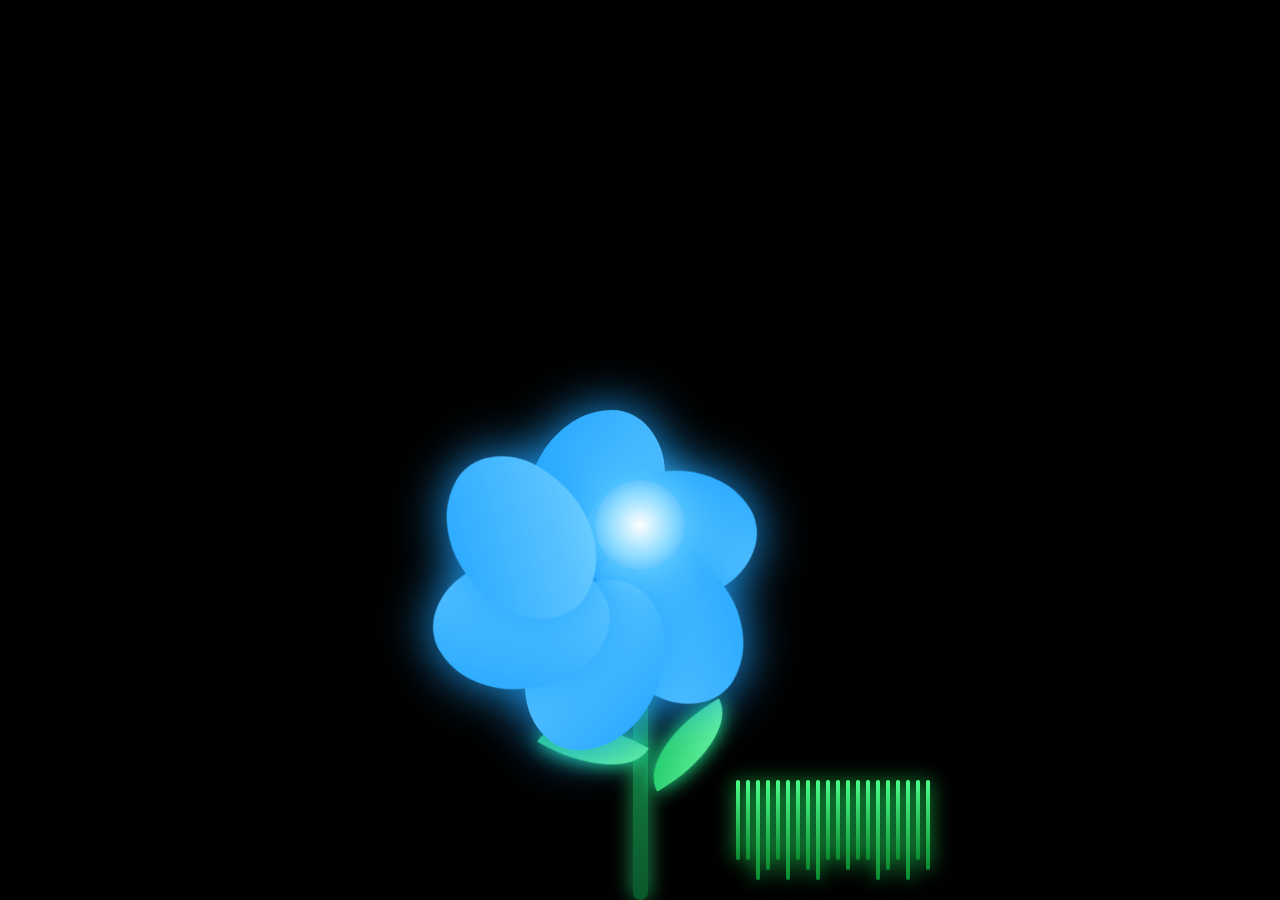
<file: index.html/12 madefacka.html>
<!DOCTYPE html>
<html lang="en">
    
<head>
<meta charset="UTF-8">
<title>Flor Azul HD Completa</title>
<style>

    body {
        margin: 0;
        background: #000;
        height: 100vh;
        display: flex;
        justify-content: center;
        align-items: flex-end;
        overflow: hidden;
    }

    /* Animación general */
    @keyframes sway {
        0% { transform: rotate(-2deg); }
        100% { transform: rotate(2deg); }
    }

    @keyframes float {
        0% { transform: translateY(0); }
        100% { transform: translateY(-10px); }
    }

    /* Contenedor principal */
    .flower-container {
        position: relative;
        animation: sway 3s ease-in-out infinite alternate;
    }

    /* =======================
       🌿  CÉSPED DETALLADO
       =======================*/
    .grass {
        position: absolute;
        bottom: 0;
        width: 400px;
        height: 120px;
        display: flex;
        justify-content: center;
        gap: 6px;
        filter: drop-shadow(0 0 10px #21ff66);
    }

    .blade {
        width: 4px;
        height: 80px;
        background: linear-gradient(to top, #0a8a2f, #4cff8a);
        border-radius: 20px;
        animation: sway 2s infinite ease-in-out alternate;
        transform-origin: bottom;
    }

    .blade:nth-child(3n) {
        height: 100px;
    }

    .blade:nth-child(4n) {
        height: 90px;
    }

    /* =======================
       🌱  TALLO
       =======================*/
    .stem {
        width: 15px;
        height: 300px;
        background: linear-gradient(to top, #0a572a, #1fa45a);
        margin: 0 auto;
        border-radius: 20px;
        position: relative;
        filter: drop-shadow(0 0 10px #1fa45a);
    }

    /* =======================
       🍃  HOJAS
       =======================*/
    .leaf {
        position: absolute;
        width: 100px;
        height: 50px;
        background: linear-gradient(135deg, #0bbf58, #7effb1);
        border-radius: 100% 0;
        top: 120px;
        filter: drop-shadow(0 0 10px #25ff9e);
        animation: sway 2.5s infinite alternate;
    }

    .leaf.left {
        left: -90px;
        transform: rotate(30deg);
    }

    .leaf.right {
        right: -90px;
        transform: rotate(-30deg);
        animation-delay: 1s;
    }

    /* =======================
       🌸  FLOR
       =======================*/
    .flower {
        position: absolute;
        bottom: 260px;
        left: 50%;
        transform: translateX(-50%);
        width: 230px;
        height: 230px;
        animation: float 3s infinite alternate ease-in-out;
    }

    .petal {
        position: absolute;
        width: 140px;
        height: 170px;
        background: linear-gradient(135deg, #1fa4ff, #74d0ff);
        border-radius: 100% 60% 100% 60%;
        filter: drop-shadow(0 0 25px #1fa4ff);
        transform-origin: bottom center;
    }

    .petal:nth-child(1) { transform: rotate(0deg); }
    .petal:nth-child(2) { transform: rotate(60deg); }
    .petal:nth-child(3) { transform: rotate(120deg); }
    .petal:nth-child(4) { transform: rotate(180deg); }
    .petal:nth-child(5) { transform: rotate(240deg); }
    .petal:nth-child(6) { transform: rotate(300deg); }

    .center {
        width: 90px;
        height: 90px;
        background: radial-gradient(circle, #ffffff 0%, #8edcff 50%, #1fa4ff 100%);
        border-radius: 50%;
        position: absolute;
        left: 50%;
        top: 50%;
        transform: translate(-50%, -50%);
        box-shadow: 0 0 40px #71d9ff;
    }

</style>
</head>

<body>

    <div class="flower-container">

        <!-- 🌿 Césped -->
        <div class="grass">
            <!-- Mucho césped detallado -->
            <div class="blade"></div><div class="blade"></div><div class="blade"></div><div class="blade"></div>
            <div class="blade"></div><div class="blade"></div><div class="blade"></div><div class="blade"></div>
            <div class="blade"></div><div class="blade"></div><div class="blade"></div><div class="blade"></div>
            <div class="blade"></div><div class="blade"></div><div class="blade"></div><div class="blade"></div>
            <div class="blade"></div><div class="blade"></div><div class="blade"></div><div class="blade"></div>
        </div>

        <!-- 🍃 Hojas -->
        <div class="stem"></div>
        <div class="leaf left"></div>
        <div class="leaf right"></div>

        <!-- 🌸 Flor azul -->
        <div class="flower">
            <div class="petal"></div>
            <div class="petal"></div>
            <div class="petal"></div>
            <div class="petal"></div>
            <div class="petal"></div>
            <div class="petal"></div>
            <div class="center"></div>
        </div>
    </div>

</body>
</html>
</file>
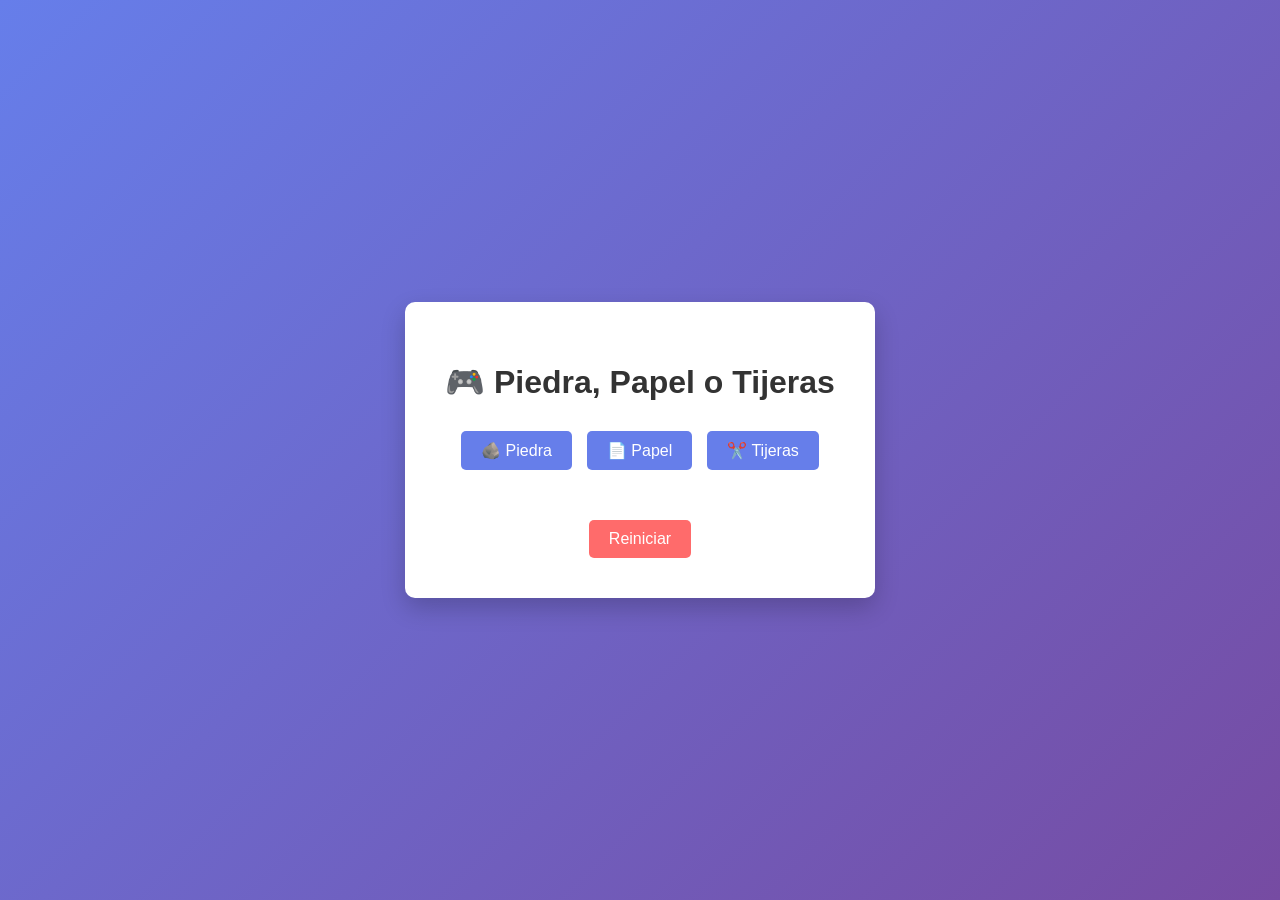
<file: index.html/a.html>
<!DOCTYPE html>
<html lang="es">
<head>
  <meta charset="UTF-8">
  <meta name="viewport" content="width=device-width, initial-scale=1.0">
  <title>Piedra, Papel o Tijeras</title>
  <style>
    body {
      font-family: Arial, sans-serif;
      display: flex;
      justify-content: center;
      align-items: center;
      min-height: 100vh;
      margin: 0;
      background: linear-gradient(135deg, #667eea 0%, #764ba2 100%);
    }
    
    .container {
      background: white;
      padding: 40px;
      border-radius: 10px;
      box-shadow: 0 10px 25px rgba(0, 0, 0, 0.2);
      text-align: center;
    }
    
    h1 {
      color: #333;
      margin-bottom: 30px;
    }
    
    .opciones {
      display: flex;
      gap: 15px;
      justify-content: center;
      margin-bottom: 30px;
    }
    
    button {
      padding: 10px 20px;
      font-size: 16px;
      cursor: pointer;
      border: none;
      border-radius: 5px;
      background-color: #667eea;
      color: white;
      transition: background-color 0.3s;
    }
    
    button:hover {
      background-color: #764ba2;
    }
    
    .resultado {
      margin-top: 30px;
      font-size: 18px;
    }
    
    .puntuacion {
      margin-top: 20px;
      font-size: 16px;
      color: #666;
    }
  </style>
</head>
<body>
  <div class="container">
    <h1>🎮 Piedra, Papel o Tijeras</h1>
    
    <div class="opciones">
      <button onclick="jugar('piedra')">🪨 Piedra</button>
      <button onclick="jugar('papel')">📄 Papel</button>
      <button onclick="jugar('tijeras')">✂️ Tijeras</button>
    </div>
    
    <div class="resultado" id="resultado"></div>
    <div class="puntuacion" id="puntuacion"></div>
    <button onclick="reiniciar()" style="margin-top: 20px; background-color: #ff6b6b;">Reiniciar</button>
  </div>

  <script>
    let puntos = { jugador: 0, computadora: 0 };
    const opciones = ['piedra', 'papel', 'tijeras'];

    function obtenerOpcionComputadora() {
      return opciones[Math.floor(Math.random() * opciones.length)];
    }

    function determinarGanador(jugador, computadora) {
      if (jugador === computadora) return 'Empate';
      
      if (
        (jugador === 'piedra' && computadora === 'tijeras') ||
        (jugador === 'papel' && computadora === 'piedra') ||
        (jugador === 'tijeras' && computadora === 'papel')
      ) {
        return 'Ganaste';
      }
      
      return 'Perdiste';
    }

    function jugar(opcionJugador) {
      const opcionComputadora = obtenerOpcionComputadora();
      const resultado = determinarGanador(opcionJugador, opcionComputadora);
      
      if (resultado === 'Ganaste') puntos.jugador++;
      if (resultado === 'Perdiste') puntos.computadora++;
      
      document.getElementById('resultado').innerHTML = `
        <strong>Tu opción:</strong> ${opcionJugador} <br>
        <strong>Computadora:</strong> ${opcionComputadora} <br>
        <h2>${resultado}</h2>
      `;
      
      mostrarPuntuacion();
    }

    function mostrarPuntuacion() {
      document.getElementById('puntuacion').innerHTML = `
        Puntuación: Tú ${puntos.jugador} - Computadora ${puntos.computadora}
      `;
    }

    function reiniciar() {
      puntos = { jugador: 0, computadora: 0 };
      document.getElementById('resultado').innerHTML = '';
      document.getElementById('puntuacion').innerHTML = '';
    }
  </script>
</body>
</html>
</file>
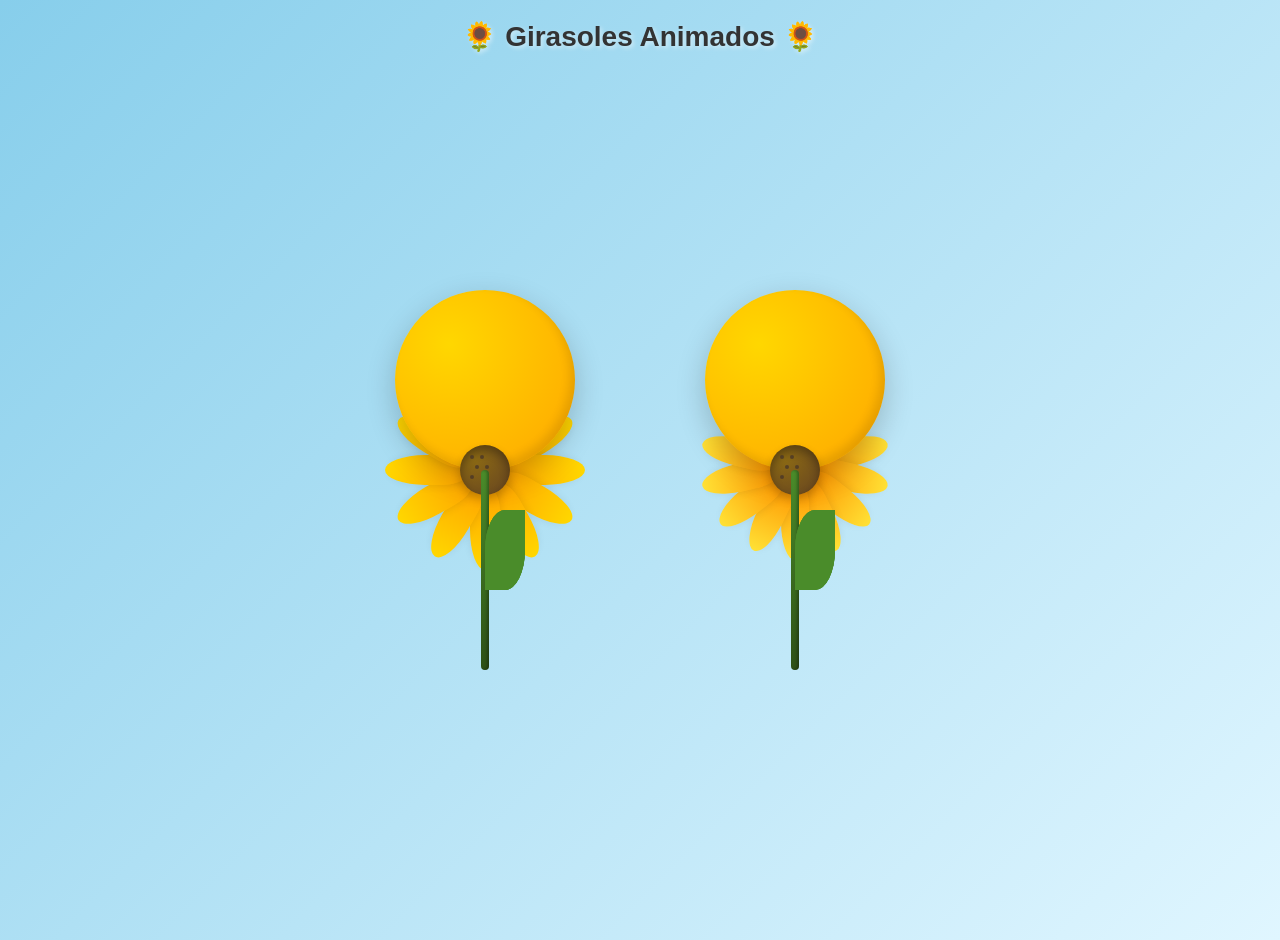
<file: index.html/animation.html>
<!DOCTYPE html>
<html lang="es">
<head>
    <meta charset="UTF-8">
    <meta name="viewport" content="width=device-width, initial-scale=1.0">
    <title>Girasoles Animados</title>
    <style>
        body {
            margin: 0;
            padding: 20px;
            background: linear-gradient(135deg, #87CEEB 0%, #E0F6FF 100%);
            min-height: 100vh;
            display: flex;
            justify-content: center;
            align-items: center;
            font-family: Arial, sans-serif;
        }

        .container {
            display: flex;
            gap: 60px;
            flex-wrap: wrap;
            justify-content: center;
            align-items: flex-end;
        }

        .girasol {
            position: relative;
            width: 250px;
            height: 400px;
        }

        /* TALLO */
        .tallo {
            position: absolute;
            bottom: 0;
            left: 50%;
            transform: translateX(-50%);
            width: 8px;
            height: 200px;
            background: linear-gradient(to top, #2d5016, #4a8c2a);
            border-radius: 10px;
            box-shadow: inset -2px 0 3px rgba(0, 0, 0, 0.3);
        }

        /* HOJAS */
        .hoja {
            position: absolute;
            bottom: 80px;
            left: 50%;
            width: 40px;
            height: 80px;
            background: #4a8c2a;
            border-radius: 50% 0;
            transform-origin: bottom center;
            animation: moveHoja 3s ease-in-out infinite;
        }

        .hoja:nth-child(2) {
            left: 30%;
            animation-delay: 0.2s;
            transform: rotate(-45deg);
        }

        .hoja:nth-child(3) {
            left: 70%;
            animation-delay: 0.4s;
            transform: rotate(45deg);
        }

        @keyframes moveHoja {
            0%, 100% { transform: translateY(0); }
            50% { transform: translateY(-10px); }
        }

        /* CABEZA DEL GIRASOL */
        .cabeza {
            position: absolute;
            top: 20px;
            left: 50%;
            transform: translateX(-50%);
            width: 180px;
            height: 180px;
            border-radius: 50%;
            background: radial-gradient(circle at 30% 30%, #FFD700, #FFA500);
            box-shadow: 0 10px 30px rgba(0, 0, 0, 0.2), inset -5px -5px 10px rgba(0, 0, 0, 0.1);
            animation: girar 20s linear infinite;
        }

        @keyframes girar {
            from { transform: translateX(-50%) rotate(0deg); }
            to { transform: translateX(-50%) rotate(360deg); }
        }

        /* PÉTALOS - 12 pétalos */
        .petalos {
            position: absolute;
            top: 50%;
            left: 50%;
            width: 200px;
            height: 200px;
            transform: translate(-50%, -50%);
        }

        .petalos.doce .petal {
            position: absolute;
            width: 30px;
            height: 80px;
            background: linear-gradient(to bottom, #FFD700, #FFA500);
            border-radius: 50% 50% 30% 30%;
            left: 50%;
            top: 0;
            transform-origin: 50% 100px;
            margin-left: -15px;
            box-shadow: 0 5px 10px rgba(0, 0, 0, 0.1);
            animation: vibrar 1.5s ease-in-out infinite;
        }

        .petalos.doce .petal:nth-child(1) { transform: rotate(0deg); animation-delay: 0s; }
        .petalos.doce .petal:nth-child(2) { transform: rotate(30deg); animation-delay: 0.1s; }
        .petalos.doce .petal:nth-child(3) { transform: rotate(60deg); animation-delay: 0.2s; }
        .petalos.doce .petal:nth-child(4) { transform: rotate(90deg); animation-delay: 0.3s; }
        .petalos.doce .petal:nth-child(5) { transform: rotate(120deg); animation-delay: 0.4s; }
        .petalos.doce .petal:nth-child(6) { transform: rotate(150deg); animation-delay: 0.5s; }
        .petalos.doce .petal:nth-child(7) { transform: rotate(180deg); animation-delay: 0.6s; }
        .petalos.doce .petal:nth-child(8) { transform: rotate(210deg); animation-delay: 0.7s; }
        .petalos.doce .petal:nth-child(9) { transform: rotate(240deg); animation-delay: 0.8s; }
        .petalos.doce .petal:nth-child(10) { transform: rotate(270deg); animation-delay: 0.9s; }
        .petalos.doce .petal:nth-child(11) { transform: rotate(300deg); animation-delay: 1s; }
        .petalos.doce .petal:nth-child(12) { transform: rotate(330deg); animation-delay: 1.1s; }

        /* PÉTALOS - 14 pétalos */
        .petalos.catorce .petal {
            position: absolute;
            width: 28px;
            height: 75px;
            background: linear-gradient(to bottom, #FFE135, #FF9500);
            border-radius: 50% 50% 30% 30%;
            left: 50%;
            top: 0;
            transform-origin: 50% 95px;
            margin-left: -14px;
            box-shadow: 0 5px 10px rgba(0, 0, 0, 0.1);
            animation: ondular 2s ease-in-out infinite;
        }

        .petalos.catorce .petal:nth-child(1) { transform: rotate(0deg); animation-delay: 0s; }
        .petalos.catorce .petal:nth-child(2) { transform: rotate(25.7deg); animation-delay: 0.1s; }
        .petalos.catorce .petal:nth-child(3) { transform: rotate(51.4deg); animation-delay: 0.2s; }
        .petalos.catorce .petal:nth-child(4) { transform: rotate(77.1deg); animation-delay: 0.3s; }
        .petalos.catorce .petal:nth-child(5) { transform: rotate(102.8deg); animation-delay: 0.4s; }
        .petalos.catorce .petal:nth-child(6) { transform: rotate(128.5deg); animation-delay: 0.5s; }
        .petalos.catorce .petal:nth-child(7) { transform: rotate(154.2deg); animation-delay: 0.6s; }
        .petalos.catorce .petal:nth-child(8) { transform: rotate(180deg); animation-delay: 0.7s; }
        .petalos.catorce .petal:nth-child(9) { transform: rotate(205.8deg); animation-delay: 0.8s; }
        .petalos.catorce .petal:nth-child(10) { transform: rotate(231.5deg); animation-delay: 0.9s; }
        .petalos.catorce .petal:nth-child(11) { transform: rotate(257.2deg); animation-delay: 1s; }
        .petalos.catorce .petal:nth-child(12) { transform: rotate(282.9deg); animation-delay: 1.1s; }
        .petalos.catorce .petal:nth-child(13) { transform: rotate(308.6deg); animation-delay: 1.2s; }
        .petalos.catorce .petal:nth-child(14) { transform: rotate(334.3deg); animation-delay: 1.3s; }

        @keyframes vibrar {
            0%, 100% { transform: scaleY(1); }
            50% { transform: scaleY(1.1); }
        }

        @keyframes ondular {
            0%, 100% { transform: scaleY(1) rotate(var(--angle)); }
            50% { transform: scaleY(1.15) rotate(var(--angle)); }
        }

        /* CENTRO DEL GIRASOL */
        .centro {
            position: absolute;
            top: 50%;
            left: 50%;
            width: 50px;
            height: 50px;
            background: radial-gradient(circle at 30% 30%, #8B6914, #654321);
            border-radius: 50%;
            transform: translate(-50%, -50%);
            box-shadow: inset 0 5px 10px rgba(0, 0, 0, 0.3), 0 5px 10px rgba(0, 0, 0, 0.2);
            animation: latir 2s ease-in-out infinite;
        }

        @keyframes latir {
            0%, 100% { transform: translate(-50%, -50%) scale(1); }
            50% { transform: translate(-50%, -50%) scale(1.1); }
        }

        /* Semillas del centro */
        .semilla {
            position: absolute;
            width: 4px;
            height: 4px;
            background: #4a3728;
            border-radius: 50%;
            opacity: 0.8;
        }

        h1 {
            position: absolute;
            top: 20px;
            left: 50%;
            transform: translateX(-50%);
            color: #333;
            text-shadow: 2px 2px 4px rgba(255, 255, 255, 0.5);
            font-size: 28px;
            margin: 0;
        }
    </style>
</head>
<body>
    <h1>🌻 Girasoles Animados 🌻</h1>

    <div class="container">
        <!-- GIRASOL 1 - 12 pétalos -->
        <div class="girasol">
            <div class="petalos doce">
                <div class="petal"></div>
                <div class="petal"></div>
                <div class="petal"></div>
                <div class="petal"></div>
                <div class="petal"></div>
                <div class="petal"></div>
                <div class="petal"></div>
                <div class="petal"></div>
                <div class="petal"></div>
                <div class="petal"></div>
                <div class="petal"></div>
                <div class="petal"></div>
            </div>
            <div class="cabeza"></div>
            <div class="centro">
                <div class="semilla" style="top: 10px; left: 10px;"></div>
                <div class="semilla" style="top: 10px; left: 20px;"></div>
                <div class="semilla" style="top: 20px; left: 15px;"></div>
                <div class="semilla" style="top: 20px; left: 25px;"></div>
                <div class="semilla" style="top: 30px; left: 10px;"></div>
                <div class="semilla" style="top: 30px; left: 25px;"></div>
            </div>
            <div class="tallo"></div>
            <div class="hoja"></div>
            <div class="hoja"></div>
            <div class="hoja"></div>
        </div>

        <!-- GIRASOL 2 - 14 pétalos -->
        <div class="girasol">
            <div class="petalos catorce">
                <div class="petal"></div>
                <div class="petal"></div>
                <div class="petal"></div>
                <div class="petal"></div>
                <div class="petal"></div>
                <div class="petal"></div>
                <div class="petal"></div>
                <div class="petal"></div>
                <div class="petal"></div>
                <div class="petal"></div>
                <div class="petal"></div>
                <div class="petal"></div>
                <div class="petal"></div>
                <div class="petal"></div>
            </div>
            <div class="cabeza"></div>
            <div class="centro">
                <div class="semilla" style="top: 10px; left: 10px;"></div>
                <div class="semilla" style="top: 10px; left: 20px;"></div>
                <div class="semilla" style="top: 20px; left: 15px;"></div>
                <div class="semilla" style="top: 20px; left: 25px;"></div>
                <div class="semilla" style="top: 30px; left: 10px;"></div>
                <div class="semilla" style="top: 30px; left: 25px;"></div>
            </div>
            <div class="tallo"></div>
            <div class="hoja"></div>
            <div class="hoja"></div>
            <div class="hoja"></div>
        </div>
    </div>
</body>
</html>
</file>
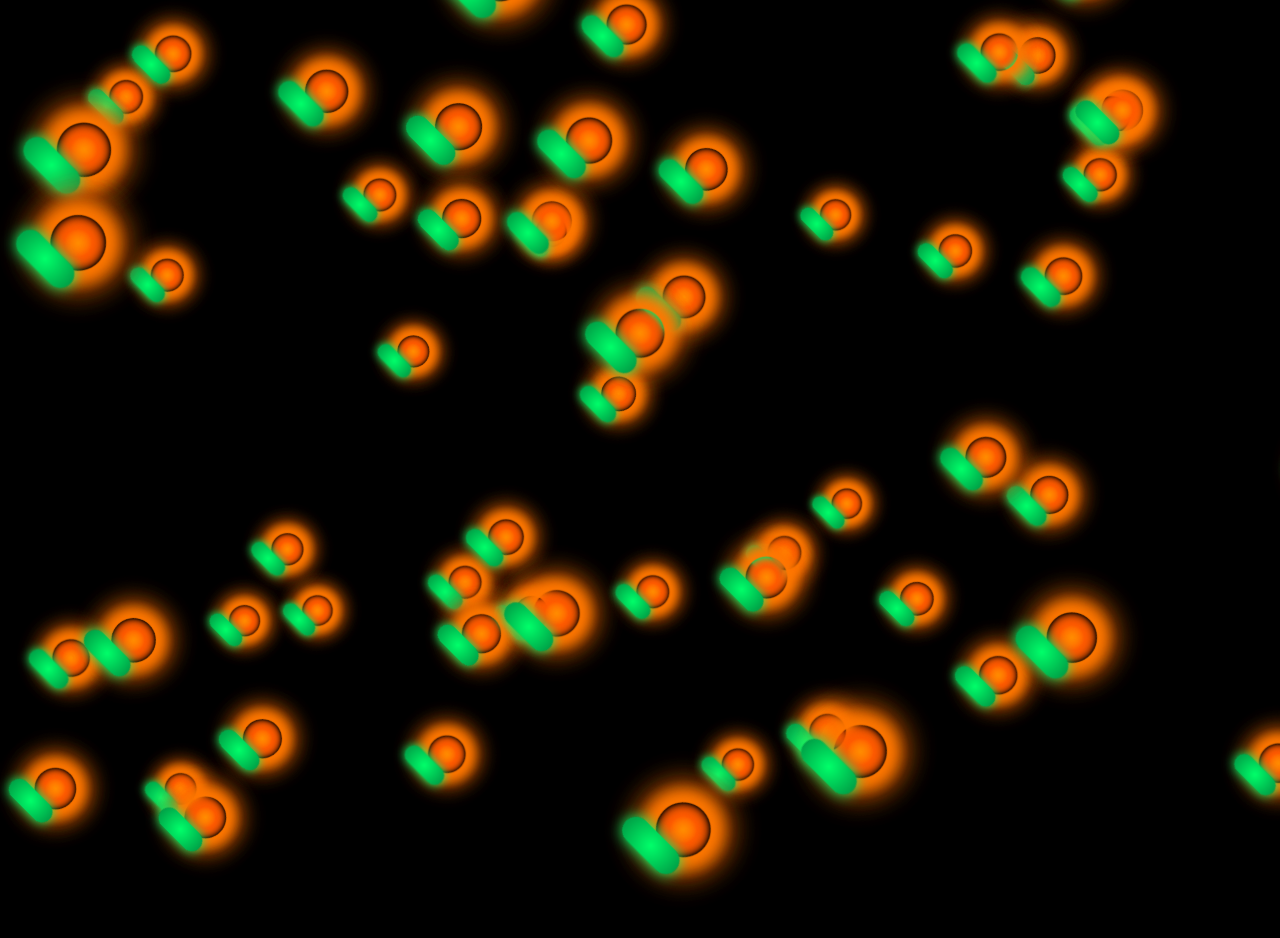
<file: index.html/flores.html>
<!DOCTYPE html>
<html lang="es">
<head>
<meta charset="UTF-8">
<title>Flores Neón 3D</title>
<style>
    *{
        margin:0;
        padding:0;
        box-sizing:border-box;
    }
    body{
        background:#000;
        overflow:hidden;
        height:100vh;
        width:100vw;
        perspective:1000px;
        font-family:Arial, sans-serif;
    }

    /* CONTENEDOR 3D */
    .scene {
        position: absolute;
        width: 100%;
        height: 100%;
        transform-style: preserve-3d;
        animation: rotateScene 25s linear infinite;
    }

    @keyframes rotateScene {
        0% { transform: rotateY(0deg); }
        100% { transform: rotateY(360deg); }
    }

    /* FLORES */
    .flower {
        position:absolute;
        width:40px;
        height:40px;
        transform-style:preserve-3d;
        animation: float 6s ease-in-out infinite;
    }

    @keyframes float {
        0% { transform: translateY(0px); }
        50% { transform: translateY(-40px); }
        100% { transform: translateY(0px); }
    }

    /* PÉTALOS NEÓN */
    .petal {
        position:absolute;
        width:100%;
        height:100%;
        border-radius:50%;
        background: radial-gradient(circle, rgba(255,140,0,1), rgba(255,90,0,0.6), transparent 70%);
        box-shadow:0 0 15px rgba(255,120,0,0.9), 0 0 30px rgba(255,120,0,0.9);
        transform-origin:center;
    }

    /* Hojas verdes 3D */
    .leaf {
        position:absolute;
        width:50px;
        height:20px;
        background: radial-gradient(circle, #00ff6a, #009944);
        border-radius:20px;
        box-shadow:0 0 10px #00ff6a;
        transform: rotateZ(45deg) translate(-5px, 35px);
    }

</style>
</head>
<body>

<div class="scene" id="scene"></div>

<script>
    const scene = document.getElementById("scene");

    // CREAR FLORES
    for(let i=0; i<60; i++){
        const flower = document.createElement("div");
        flower.className = "flower";

        // POSICIÓN ALEATORIA 3D
        flower.style.left = Math.random()*100 + "vw";
        flower.style.top = Math.random()*100 + "vh";
        flower.style.transform = `translateZ(${(Math.random()*600)-300}px)`;

        // CREAR 5 PÉTALOS
        for(let p=0; p<5; p++){
            const petal = document.createElement("div");
            petal.className = "petal";
            petal.style.transform = `rotateZ(${p*72}deg)`;
            flower.appendChild(petal);
        }

        // HOJA
        const leaf = document.createElement("div");
        leaf.className = "leaf";
        flower.appendChild(leaf);

        scene.appendChild(flower);
    }
</script>

</body>
</html>
</file>
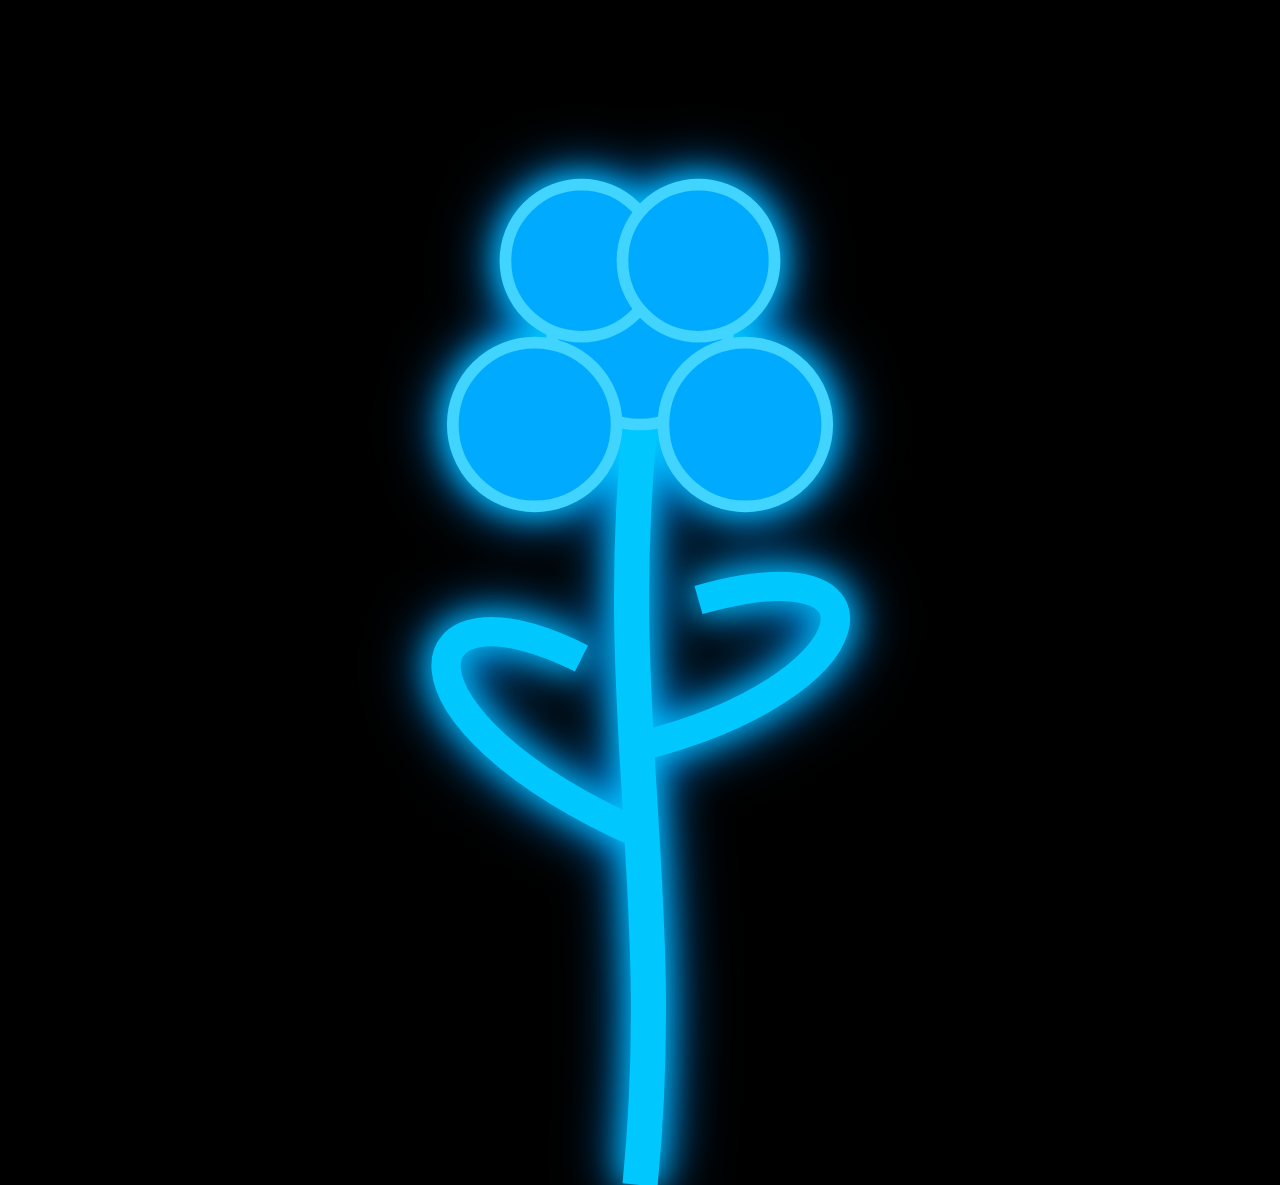
<file: index.html/sar.html>
<!DOCTYPE html>
<html lang="es">
<head>
<meta charset="UTF-8">
<title>Flor Neon Creciendo</title>
<style>
    body {
        margin: 0;
        background: #000;
        overflow: hidden;
    }

    svg {
        position: absolute;
        bottom: -150px;
        left: 50%;
        transform: translateX(-50%) scale(1.2);
        filter: drop-shadow(0 0 12px #00c8ff) drop-shadow(0 0 20px #0094ff);
        animation: crecer 3.2s ease-out forwards;
    }

    @keyframes crecer {
        0% {
            transform: translateX(-50%) scale(0.05);
            opacity: 0;
        }
        40% {
            opacity: 1;
        }
        100% {
            transform: translateX(-50%) scale(1.3);
            opacity: 1;
        }
    }

    /* animación pétalos */
    .petalo {
        transform-origin: center;
        animation: abrir 2.5s ease-out forwards;
    }

    @keyframes abrir {
        0% { transform: scale(0.1); opacity: 0; }
        60% { opacity: 1; }
        100% { transform: scale(1); opacity: 1; }
    }
</style>
</head>
<body>

<!-- FLOR ESTILO IMAGEN 3 (pero en azul neon) -->
<svg width="900" height="900" viewBox="0 0 200 200">
    <!-- Tallo curvo -->
    <path d="M100 200 C105 150 95 120 100 70"
          stroke="#00c8ff" stroke-width="6" fill="none"/>

    <!-- Hojas grandes estilo imagen 3 -->
    <path d="M100 140 C55 120 60 95 90 110"
          stroke="#00c8ff" stroke-width="5" fill="none" />

    <path d="M100 125 C140 115 145 90 110 100"
          stroke="#00c8ff" stroke-width="5" fill="none" />

    <!-- Grupo de pétalos estilo imagen 3 -->
    <g fill="#00aaff" stroke="#40d4ff" stroke-width="2" class="petalo">
        <circle cx="100" cy="55" r="15"/>
        <circle cx="82" cy="70" r="14"/>
        <circle cx="118" cy="70" r="14"/>
        <circle cx="90" cy="42" r="13"/>
        <circle cx="110" cy="42" r="13"/>
    </g>
</svg>

</body>
</html>
</file>
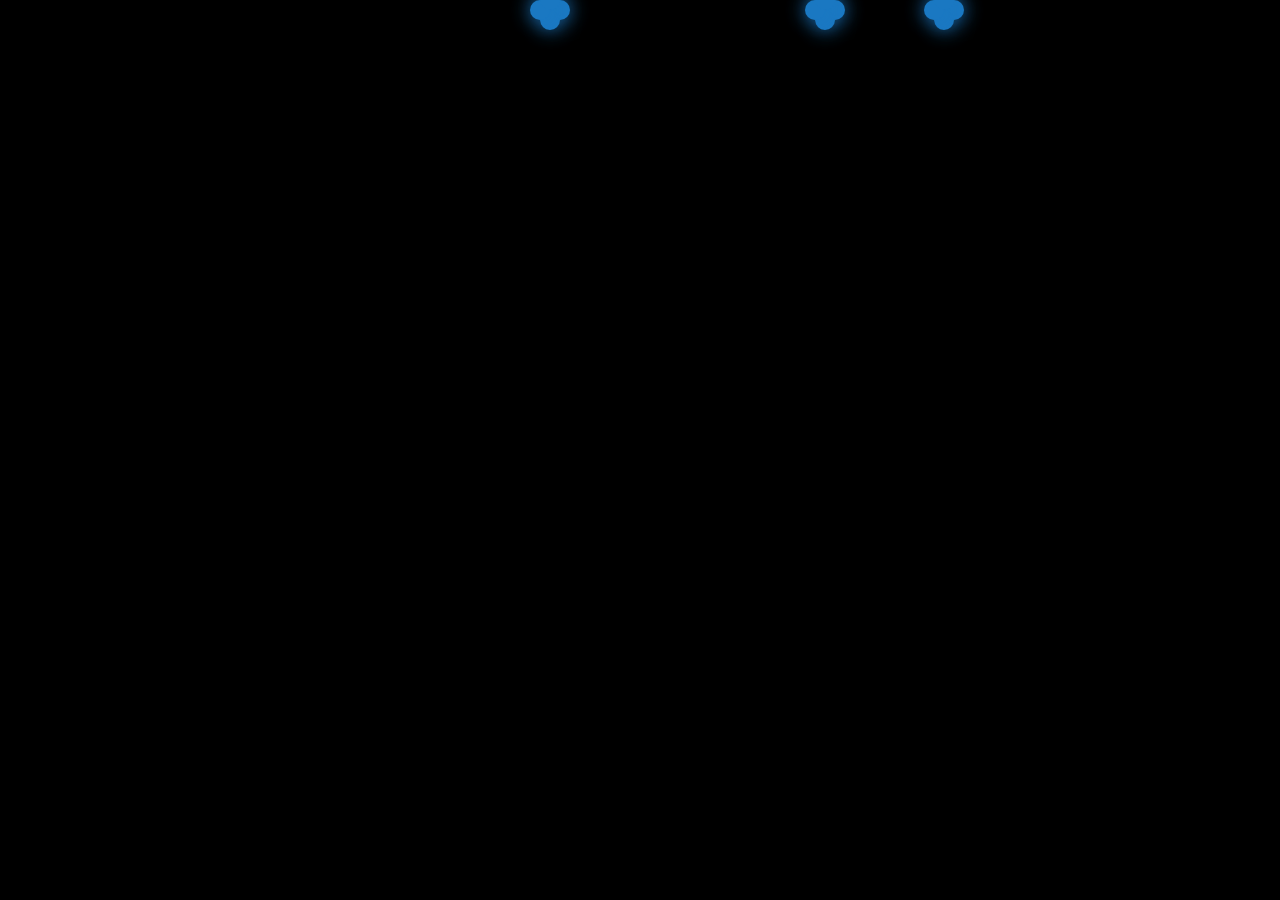
<file: index.html/scripts.html>
<!DOCTYPE html>
<html lang="es">
<head>
<meta charset="UTF-8">
<title>Flores Azules</title>
<style>
    body {
        margin: 0;
        overflow: hidden;
        background: #000; /* Fondo negro elegante */
    }

    .flower {
        position: absolute;
        width: 20px;
        height: 20px;
        animation: float 10s linear infinite;
        opacity: 0.8;
    }

    .petal {
        position: absolute;
        width: 20px;
        height: 20px;
        background: #2196F3; /* Azul */
        border-radius: 50%;
        filter: drop-shadow(0 0 10px #2196F3);
    }

    /* 4 pétalos girados */
    .p1 { transform: rotate(0deg) translate(10px); }
    .p2 { transform: rotate(90deg) translate(10px); }
    .p3 { transform: rotate(180deg) translate(10px); }
    .p4 { transform: rotate(270deg) translate(10px); }

    @keyframes float {
        0% {
            transform: translateY(110vh) rotate(0deg);
        }
        100% {
            transform: translateY(-10vh) rotate(720deg);
        }
    }
</style>
</head>
<body>

<script>
// GENERADOR DE FLORES
function createFlower() {
    const flower = document.createElement("div");
    flower.classList.add("flower");

    // Posición random horizontal
    flower.style.left = Math.random() * 100 + "vw";
    flower.style.animationDuration = (8 + Math.random() * 7) + "s";

    // Crear pétalos
    ["p1", "p2", "p3", "p4"].forEach(p => {
        const petal = document.createElement("div");
        petal.classList.add("petal", p);
        flower.appendChild(petal);
    });

    document.body.appendChild(flower);

    // Borrar flor cuando termina
    setTimeout(() => {
        flower.remove();
    }, 15000);
}

// Crear flores cada 300ms
setInterval(createFlower, 300);
</script>

</body>
</html>
</file>
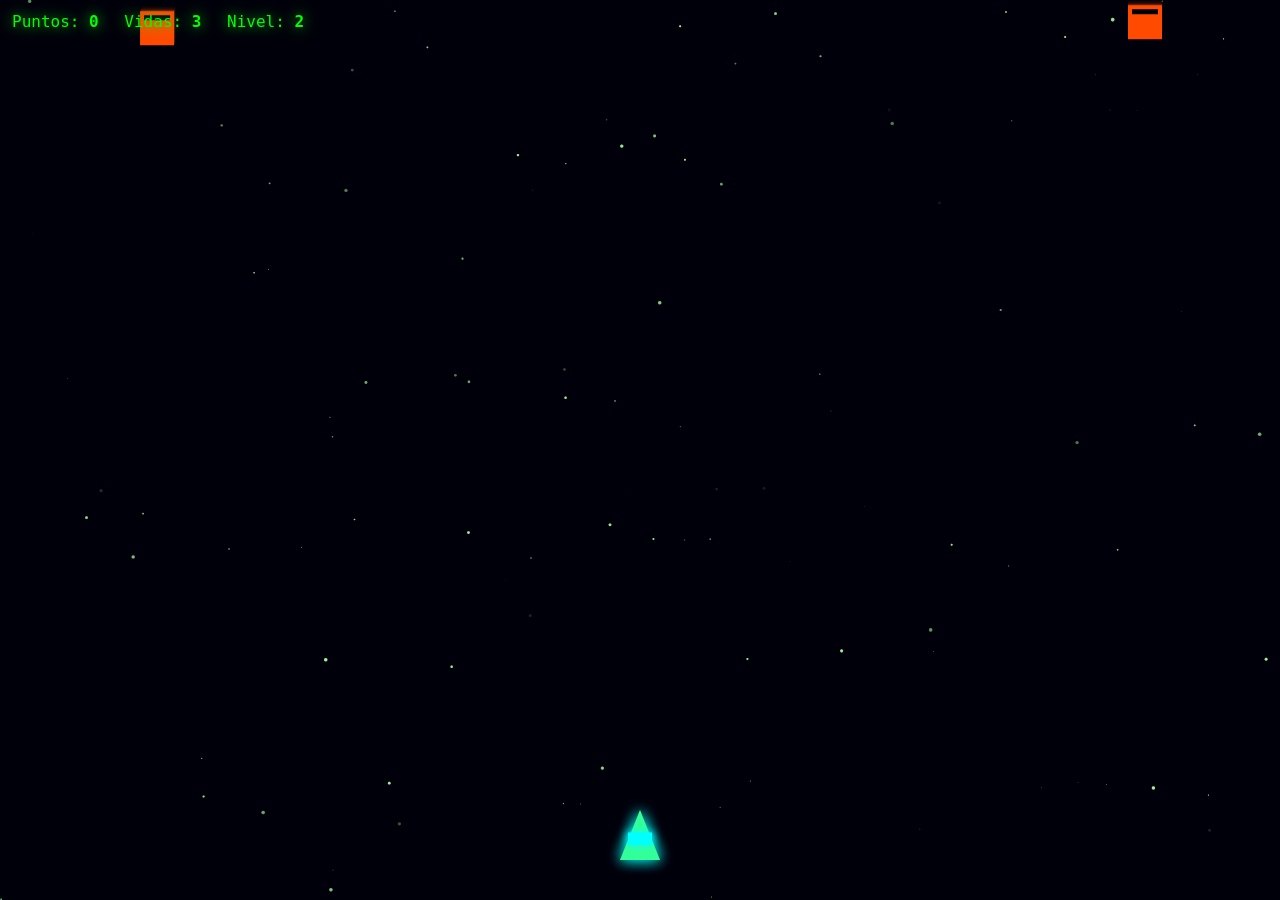
<file: index.html/sky.html>
<!DOCTYPE html>
<html lang="es">
<head>
  <meta charset="UTF-8">
  <meta name="viewport" content="width=device-width, initial-scale=1.0">
  <title>Space Droid Wars - Hard Mode</title>
  <style>
    *{box-sizing:border-box;margin:0;padding:0}
    body{background:#000; overflow:hidden; font-family:Consolas,monospace;color:#0f0}
    canvas{display:block; width:100vw; height:100vh; background:#050810; image-rendering:pixelated;}
    #hud{
      position:fixed; top:12px; left:12px; z-index:5;
      color:#0f0; text-shadow:0 0 14px #0f0;
      user-select:none;
    }
    #hud span{display:inline-block; margin-right:16px}
    #gameover{
      position:fixed; inset:0; display:flex; align-items:center; justify-content:center;
      background:rgba(0,0,0,.72); color:#f0f; font-size:clamp(16px,3vw,32px);
      text-align:center; z-index:10; opacity:0; pointer-events:none; transition:.3s;
    }
    #gameover.active{opacity:1; pointer-events:auto}
    #gameover button{
      margin-top:.8rem; background:#0f0; color:#000; border:0; padding:.75rem 1.2rem;
      border-radius:8px; cursor:pointer; font-weight:800; text-transform:uppercase;
      transition:.2s;
    }
    #gameover button:hover{transform:scale(1.05)}
    @keyframes glow{
      0%,100%{text-shadow:0 0 10px #0f0; color:#7f7}
      50%{text-shadow:0 0 30px #0ff; color:#cff}
    }
    .warning{animation:glow 1.2s infinite alternate}
  </style>
</head>
<body>
  <div id="hud">
    <span>Puntos: <b id="score">0</b></span>
    <span>Vidas: <b id="lives">3</b></span>
    <span>Nivel: <b id="level">1</b></span>
  </div>
  <canvas id="c"></canvas>
  <div id="gameover">
    <div>
      <strong>GAME OVER</strong>
      <p>Puntuación final: <span id="final">0</span></p>
      <p>Nivel alcanzado: <span id="finallevel">1</span></p>
      <button id="reset">Reiniciar</button>
    </div>
  </div>

  <script>
    const canvas=document.getElementById('c'),ctx=canvas.getContext('2d');
    const scoreEl=document.getElementById('score'), livesEl=document.getElementById('lives'),
      levelEl=document.getElementById('level'), over=document.getElementById('gameover'),
      finalScore=document.getElementById('final'), finalLevel=document.getElementById('finallevel'),
      resetBtn=document.getElementById('reset');

    function resize(){canvas.width=innerWidth; canvas.height=innerHeight;}
    window.addEventListener('resize',resize); resize();

    const state={score:0,lives:3,level:1,frames:0,active:true};
    const keys={left:false,right:false,shoot:false};
    const ship={x:canvas.width/2-20,y:canvas.height-90,w:40,h:50,speed:7,canShoot:0};
    let bullets=[], enemies=[], stars=[], particles=[];

    for(let i=0;i<150;i++) stars.push({x:Math.random()*canvas.width,y:Math.random()*canvas.height,r:Math.random()*1.6+0.2,s:Math.random()*0.4+0.1});

    function spawnEnemies(){
      const count=6 + state.level*2;
      for(let i=0;i<count;i++){
        enemies.push({
          x: Math.random()*(canvas.width-40), y:-Math.random()*500-50,
          w:34,h:34,dx:(Math.random()*2-1)*(1.2+state.level*0.15),dy:1+0.2*state.level,
          life:1+Math.floor(state.level/2), maxLife:1+Math.floor(state.level/2)
        });
      }
    }

    function shot(){ if(state.active && ship.canShoot<=0){ bullets.push({x:ship.x+ship.w/2-5,y:ship.y-14,w:10,h:20,dy:-10}); ship.canShoot=10; }}

    function makeExplosion(x,y,color= '#fffc'){for(let i=0;i<16;i++){
      particles.push({
        x,y,
        vx:(Math.random()-0.5)*8,
        vy:(Math.random()-0.5)*8,
        life:20+Math.random()*20,
        c:color
      });
    }}

    function rects(a,b){ return a.x<b.x+b.w && a.x+a.w>b.x && a.y<b.y+b.h && a.y+a.h>b.y; }

    function update(){
      if(!state.active) return;

      state.frames++;
      if(keys.left) ship.x-=ship.speed;
      if(keys.right) ship.x+=ship.speed;
      ship.x=Math.max(0,Math.min(canvas.width-ship.w, ship.x));
      if(keys.shoot) shot();
      if(ship.canShoot>0) ship.canShoot--;

      bullets.forEach((b,i)=>{ b.y+=b.dy; if(b.y<-30) bullets.splice(i,1); });

      enemies.forEach((e,i)=> {
        e.x += e.dx;
        e.y += e.dy;
        if(e.x<=0||e.x+e.w>=canvas.width) e.dx*=-1;
        if(e.y>canvas.height) { enemies.splice(i,1); state.lives--; if(state.lives<=0) endGame();}
      });

      bullets.forEach((b,bi)=>{ enemies.forEach((e,ei)=>{ if(rects(b,e)){
        e.life--; bullets.splice(bi,1); makeExplosion(b.x,b.y,'#f80'); state.score += 10; 
        if(e.life<=0){makeExplosion(e.x+e.w/2,e.y+e.h/2,'#0ff'); state.score += 15; enemies.splice(ei,1);}
      }}); });

      if(rects(ship,{x:0,y:0,w:0,h:0})){} //placeholder

      enemies.forEach((e,ei)=>{ if(rects(ship,e)){ state.lives--; makeExplosion(ship.x+ship.w/2,ship.y+ship.h/2,'#f00'); enemies.splice(ei,1); if(state.lives<=0) endGame(); }});

      particles.forEach((p,i)=>{ p.x+=p.vx; p.y+=p.vy; p.vy+=0.14; p.life-=1; if(p.life<=0) particles.splice(i,1); });

      if(enemies.length===0){ state.level++; spawnEnemies(); }
      if(state.frames%70===0){ stars.forEach(s=>{ s.y+=0.7+s.r*0.5; if(s.y>canvas.height) s.y=0; }); }
      updateHud();
    }

    function updateHud(){
      scoreEl.textContent=state.score;
      livesEl.textContent=state.lives;
      levelEl.textContent=state.level;
      if(state.lives<=1) livesEl.classList.add('warning'); else livesEl.classList.remove('warning');
    }

    function endGame(){ state.active=false; over.classList.add('active'); finalScore.textContent=state.score; finalLevel.textContent=state.level; }

    function draw(){
      ctx.save();
      ctx.fillStyle='rgba(0,0,10,0.6)';
      ctx.fillRect(0,0,canvas.width,canvas.height);

      stars.forEach(s=>{ ctx.fillStyle='rgba(170,255,170,'+(0.4+Math.sin(s.y*0.05)*0.5)+')'; ctx.beginPath(); ctx.arc(s.x,s.y,s.r,0,Math.PI*2); ctx.fill(); });

      ctx.save();
      ctx.translate(ship.x,ship.y);
      ctx.fillStyle='#3f9'; ctx.shadowColor='#0ff'; ctx.shadowBlur=14;
      ctx.beginPath(); ctx.moveTo(ship.w/2,0); ctx.lineTo(ship.w,ship.h); ctx.lineTo(0,ship.h); ctx.closePath(); ctx.fill();
      ctx.shadowBlur=8; ctx.fillStyle='#0ff'; ctx.fillRect(ship.w*0.2,ship.h*0.45,ship.w*0.6,ship.h*0.25);
      ctx.restore();
      ctx.shadowBlur=0;

      bullets.forEach(b=>{ ctx.fillStyle='#ffd'; ctx.fillRect(b.x,b.y,b.w,b.h); });

      enemies.forEach(e=>{ ctx.fillStyle=`rgba(255,${50+state.level*12},0,1)`; ctx.fillRect(e.x,e.y,e.w,e.h);
        ctx.fillStyle='#000'; ctx.fillRect(e.x+4,e.y+4,(e.w-8)*(e.life/e.maxLife),5); });

      particles.forEach(p=>{ ctx.fillStyle=p.c; ctx.globalAlpha=Math.max(0,p.life/28); ctx.fillRect(p.x,p.y,3,3); });
      ctx.globalAlpha=1;
      ctx.restore();
    }

    function loop(){ update(); draw(); if(state.active||particles.length>0) requestAnimationFrame(loop); }
    loop(); spawnEnemies();

    document.addEventListener('keydown',e=>{ if(e.key==='ArrowLeft'||e.key==='a') keys.left=true; if(e.key==='ArrowRight'||e.key==='d') keys.right=true; if(e.key===' ') keys.shoot=true; });
    document.addEventListener('keyup',e=>{ if(e.key==='ArrowLeft'||e.key==='a') keys.left=false; if(e.key==='ArrowRight'||e.key==='d') keys.right=false; if(e.key===' ') keys.shoot=false; });
    resetBtn.addEventListener('click',()=>location.reload());
  </script>
</body>
</html>
</file>
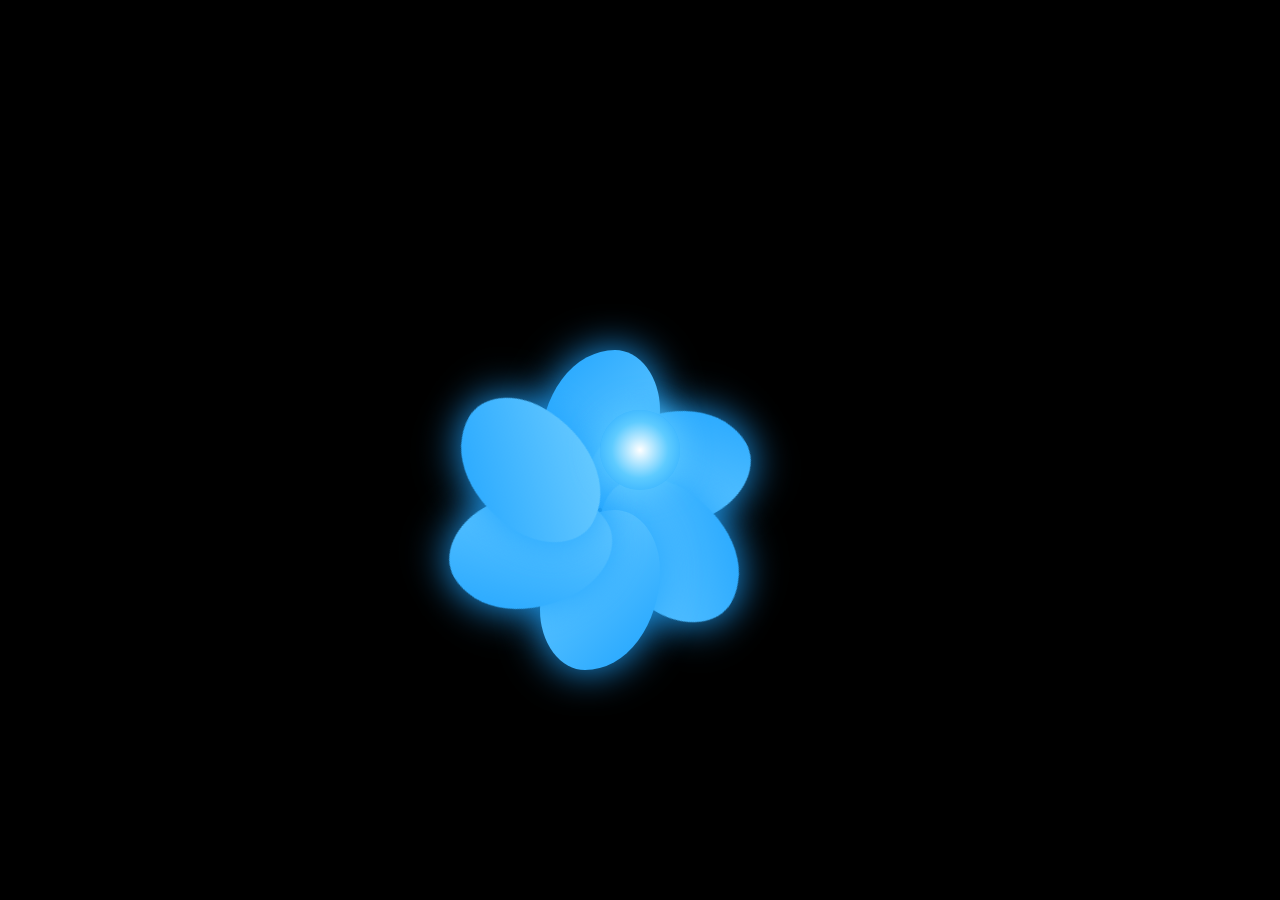
<file: index.html/this is code.html>
<!DOCTYPE html>
<html lang="en">
<head>
<meta charset="UTF-8">
<title>Flores Azules</title>
<style>
    body {
        margin: 0;
        background: #000;
        overflow: hidden;
        display: flex;
        justify-content: center;
        align-items: center;
        height: 100vh;
    }

    .flower {
        position: relative;
        width: 200px;
        height: 200px;
        animation: float 3s ease-in-out infinite alternate;
    }

    @keyframes float {
        0% { transform: translateY(0px) rotate(-3deg); }
        100% { transform: translateY(-20px) rotate(3deg); }
    }

    .petal {
        position: absolute;
        width: 120px;
        height: 160px;
        background: linear-gradient(135deg, #1fa4ff, #74d0ff);
        border-radius: 100% 60% 100% 60%;
        filter: drop-shadow(0 0 20px #1fa4ff);
        transform-origin: bottom center;
    }

    .petal:nth-child(1) {
        transform: rotate(0deg);
    }

    .petal:nth-child(2) {
        transform: rotate(60deg);
    }

    .petal:nth-child(3) {
        transform: rotate(120deg);
    }

    .petal:nth-child(4) {
        transform: rotate(180deg);
    }

    .petal:nth-child(5) {
        transform: rotate(240deg);
    }

    .petal:nth-child(6) {
        transform: rotate(300deg);
    }

    .center {
        width: 80px;
        height: 80px;
        background: radial-gradient(circle, #fff 0%, #5ecbff 50%, #1fa4ff 100%);
        border-radius: 50%;
        position: absolute;
        left: 50%;
        top: 50%;
        transform: translate(-50%, -50%);
        box-shadow: 0 0 30px #5ecbff;
    }
</style>
</head>

<body>
    <div class="flower">
        <div class="petal"></div>
        <div class="petal"></div>
        <div class="petal"></div>
        <div class="petal"></div>
        <div class="petal"></div>
        <div class="petal"></div>
        <div class="center"></div>
    </div>
</body>
</html>
</file>
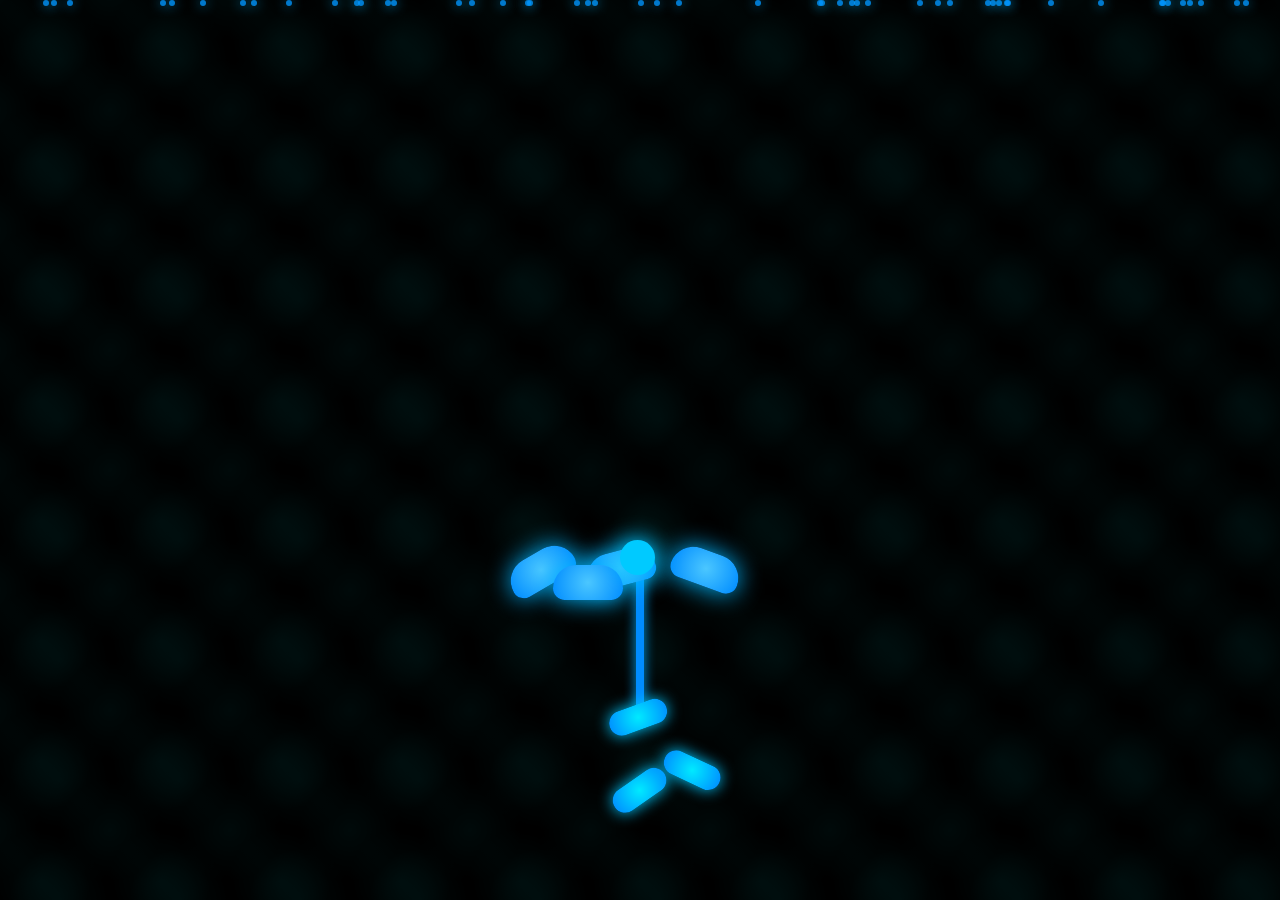
<file: index.html/tnore.html>
<!DOCTYPE html>
<html lang="es">
<head>
<meta charset="UTF-8">
<title>Flores Azul Neón</title>
<style>
    *{
        margin:0;
        padding:0;
        box-sizing:border-box;
    }
    body{
        background:#000;
        overflow:hidden;
        height:100vh;
        width:100vw;
        font-family:Arial;
    }

    /* Fondo de estrellas */
    .stars {
        position:absolute;
        width:100%;
        height:100%;
        background: radial-gradient(#0ff2, transparent 60%) 0 0,
                    radial-gradient(#0ff2, transparent 60%) 50px 50px,
                    radial-gradient(#0ff2, transparent 60%) 100px 100px;
        background-size:120px 120px;
        opacity:0.3;
        animation: twinkle 6s linear infinite;
    }

    @keyframes twinkle {
        0% { opacity:0.2; }
        50% { opacity:0.5; }
        100% { opacity:0.2; }
    }

    /* CONTENEDOR PRINCIPAL */
    .scene {
        position:absolute;
        bottom:0;
        width:100%;
        height:100%;
    }

    /* BRILLOS QUE SUBEN */
    .spark {
        position:absolute;
        width:6px;
        height:6px;
        background:rgba(0,150,255,1);
        border-radius:50%;
        box-shadow:0 0 12px #00b7ff;
        animation: floatUp 6s linear infinite;
        opacity:0.8;
    }

    @keyframes floatUp {
        0% { transform:translateY(40px); opacity:0; }
        40% { opacity:1; }
        100% { transform:translateY(-350px); opacity:0; }
    }

    /* FLORES */
    .flower {
        position:absolute;
        bottom:50px;
        left:50%;
        transform:translateX(-50%);
        width:250px;
        height:300px;
    }

    /* Tallos */
    .stem {
        position:absolute;
        width:8px;
        height:160px;
        background:#008cff;
        left:50%;
        transform:translateX(-50%);
        box-shadow:0 0 12px #0af;
    }

    /* Pétalos */
    .petal {
        position:absolute;
        width:70px;
        height:35px;
        background: radial-gradient(circle, #4bc7ff, #008cff);
        border-radius:80px 80px 40px 40px;
        box-shadow:0 0 25px #00b7ff;
        transform-origin:bottom center;
        animation: sway 4s ease-in-out infinite;
    }

    @keyframes sway {
        0% { transform: rotate(0deg); }
        50% { transform: rotate(4deg); }
        100% { transform: rotate(0deg); }
    }

    /* Colocación de pétalos */
    .p1 { top:0; left:30%; transform:rotate(-15deg); }
    .p2 { top:0; left:0; transform:rotate(-30deg); }
    .p3 { top:0; left:60%; transform:rotate(20deg); }
    .p4 { top:15px; left:15%; transform:rotate(0deg); }

    /* Centro de la flor */
    .center {
        position:absolute;
        top:-10px;
        left:42%;
        width:35px;
        height:35px;
        background:#00caff;
        border-radius:50%;
        box-shadow:0 0 25px #00caff;
    }

    /* HOJAS */
    .leaf {
        position:absolute;
        width:60px;
        height:25px;
        background: radial-gradient(circle, #00eaff, #008cff);
        border-radius:40px;
        box-shadow:0 0 15px #00caff;
        transform-origin:left center;
    }

    .l1 { bottom:30px; left:40%; transform:rotate(-35deg); }
    .l2 { bottom:80px; left:60%; transform:rotate(25deg); }
    .l3 { bottom:110px; left:38%; transform:rotate(-20deg); }

</style>
</head>
<body>

<div class="stars"></div>

<div class="scene">

    <!-- Brillos -->
    <script>
        for(let i=0;i<50;i++){
            const s=document.createElement("div");
            s.className="spark";
            s.style.left=Math.random()*100+"vw";
            s.style.animationDelay=(Math.random()*5)+"s";
            s.style.animationDuration=(4+Math.random()*4)+"s";
            document.body.appendChild(s);
        }
    </script>

    <!-- FLORES -->
    <div class="flower">

        <div class="stem"></div>

        <div class="petal p1"></div>
        <div class="petal p2"></div>
        <div class="petal p3"></div>
        <div class="petal p4"></div>

        <div class="center"></div>

        <div class="leaf l1"></div>
        <div class="leaf l2"></div>
        <div class="leaf l3"></div>

    </div>

</div>

</body>
</html>
</file>
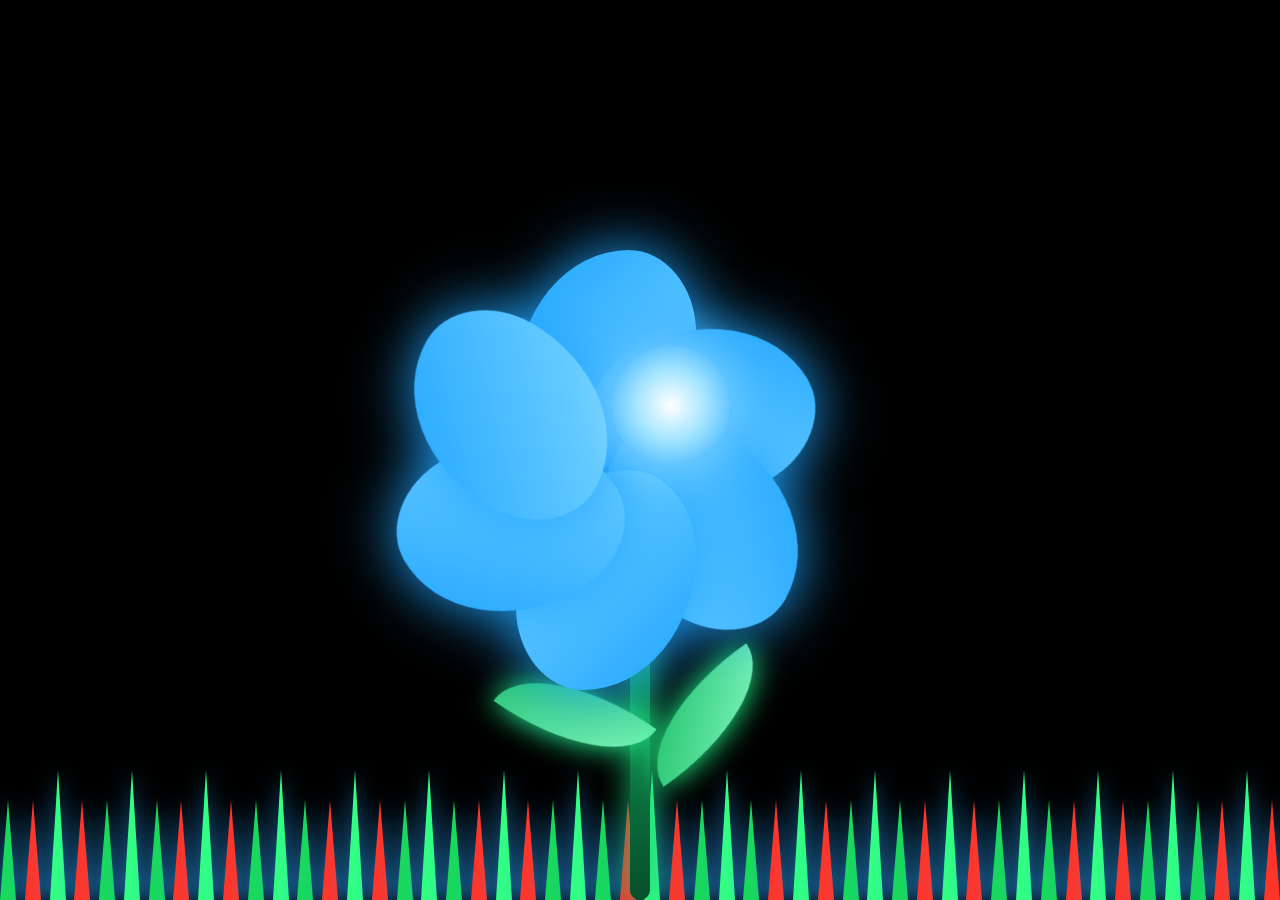
<file: index.html/x.html>
<!DOCTYPE html>
<html lang="en">
<head>
<meta charset="UTF-8">
<title>Flor Azul HD con Césped Completo</title>

<style>

    body {
        margin: 0;
        background: #000;
        height: 100vh;
        display: flex;
        justify-content: center;
        align-items: flex-end;
        overflow: hidden;
    }

    /* Animación de viento suave */
    @keyframes sway {
        0% { transform: rotate(-2deg); }
        100% { transform: rotate(2deg); }
    }

    @keyframes swayGrass {
        0% { transform: skewX(0deg); }
        100% { transform: skewX(4deg); }
    }

    @keyframes float {
        0% { transform: translateY(0); }
        100% { transform: translateY(-12px); }
    }

    /* Contenedor principal */
    .flower-container {
        position: relative;
        animation: sway 4s ease-in-out infinite alternate;
        transform-origin: bottom;
    }

    /* ==========================================================
        🌿 CÉSPED PUNTIAGUDO DE PUNTA A PUNTA (ULTRA DETALLADO)
       ========================================================== */
    .grass-area {
        position: absolute;
        bottom: 0;
        width: 100vw;
        height: 150px;
        display: flex;
        justify-content: space-between;
        align-items: flex-end;
        padding: 0 20px;
        animation: swayGrass 3s infinite alternate ease-in-out;
    }

    .blade {
        width: 0px;
        border-left: 8px solid transparent;
        border-right: 8px solid transparent;
        border-bottom: 100px solid #ff352a;
        filter: drop-shadow(0 0 10px #2aa6ff);
        animation: swayGrass 2s infinite alternate ease-in-out;
        transform-origin: bottom;
    }

    .blade:nth-child(odd) {
        border-bottom-color: #19d95c;
        height: 120px;
    }

    .blade:nth-child(3n) {
        border-bottom-color: #32ff83;
        border-bottom-width: 130px;
    }

    /* ==========================================================
        🌱 TALLO GRANDE Y DETALLADO
       ========================================================== */
    .stem {
        width: 20px;
        height: 380px;
        background: linear-gradient(to top, #064f2a, #16c26d);
        border-radius: 20px;
        margin: 0 auto;
        position: relative;
        filter: drop-shadow(0 0 15px #16c26d);
    }

    /* ==========================================================
        🍃 HOJAS MÁS GRANDES Y DETALLADAS
       ========================================================== */
    .leaf {
        position: absolute;
        width: 150px;
        height: 70px;
        background: linear-gradient(135deg, #10b85d, #8fffcb);
        border-radius: 100% 0;
        filter: drop-shadow(0 0 15px #23ff93);
        top: 160px;
        animation: sway 3s infinite alternate ease-in-out;
    }

    .leaf.left {
        left: -130px;
        transform: rotate(35deg);
    }

    .leaf.right {
        right: -130px;
        transform: rotate(-35deg);
        animation-delay: 1.2s;
    }

    .flower {
        position: absolute;
        bottom: 340px;
        left: 50%;
        transform: translateX(-40%);
        width: 310px;
        height: 310px;
        animation: float 4s infinite ease-in-out alternate;
    }

    .petal {
        position: absolute;
        width: 180px;
        height: 220px;
        background: linear-gradient(135deg, #1fa4ff, #7cd8ff);
        border-radius: 100% 60% 100% 60%;
        filter: drop-shadow(0 0 30px #1fa4ff);
        transform-origin: bottom center;
    }

    .petal:nth-child(1) { transform: rotate(0deg); }
    .petal:nth-child(2) { transform: rotate(60deg); }
    .petal:nth-child(3) { transform: rotate(120deg); }
    .petal:nth-child(4) { transform: rotate(180deg); }
    .petal:nth-child(5) { transform: rotate(240deg); }
    .petal:nth-child(6) { transform: rotate(300deg); }

    .center {
        width: 120px;
        height: 120px;
        background: radial-gradient(circle, #ffffff 0%, #a7e6ff 40%, #1fa4ff 100%);
        border-radius: 50%;
        position: absolute;
        left: 50%;
        top: 50%;
        transform: translate(-50%, -50%);
        box-shadow: 0 0 50px #8bd7ff;
    }

</style>
</head>

<body>

    <!-- 🌿 Césped de punta a punta -->
    <div class="grass-area">
        <!-- 60 hojas de césped puntiagudo -->
        <div class="blade"></div><div class="blade"></div><div class="blade"></div><div class="blade"></div>
        <div class="blade"></div><div class="blade"></div><div class="blade"></div><div class="blade"></div>
        <div class="blade"></div><div class="blade"></div><div class="blade"></div><div class="blade"></div>
        <div class="blade"></div><div class="blade"></div><div class="blade"></div><div class="blade"></div>
        <div class="blade"></div><div class="blade"></div><div class="blade"></div><div class="blade"></div>
        <div class="blade"></div><div class="blade"></div><div class="blade"></div><div class="blade"></div>
        <div class="blade"></div><div class="blade"></div><div class="blade"></div><div class="blade"></div>
        <div class="blade"></div><div class="blade"></div><div class="blade"></div><div class="blade"></div>
        <div class="blade"></div><div class="blade"></div><div class="blade"></div><div class="blade"></div>
        <div class="blade"></div><div class="blade"></div><div class="blade"></div><div class="blade"></div>
        <div class="blade"></div><div class="blade"></div><div class="blade"></div><div class="blade"></div>
        <div class="blade"></div><div class="blade"></div><div class="blade"></div><div class="blade"></div>
        <div class="blade"></div><div class="blade"></div><div class="blade"></div><div class="blade"></div>
    </div>

    <!-- 🌱 Tallo y hojas -->
    <div class="flower-container">
        <div class="stem"></div>
        <div class="leaf left"></div>
        <div class="leaf right"></div>

        <!-- 🌸 Flor grande -->
        <div class="flower">
            <div class="petal"></div>
            <div class="petal"></div>
            <div class="petal"></div>
            <div class="petal"></div>
            <div class="petal"></div>
            <div class="petal"></div>
            <div class="center"></div>
        </div>
    </div>

</body>
</html>
</file>
